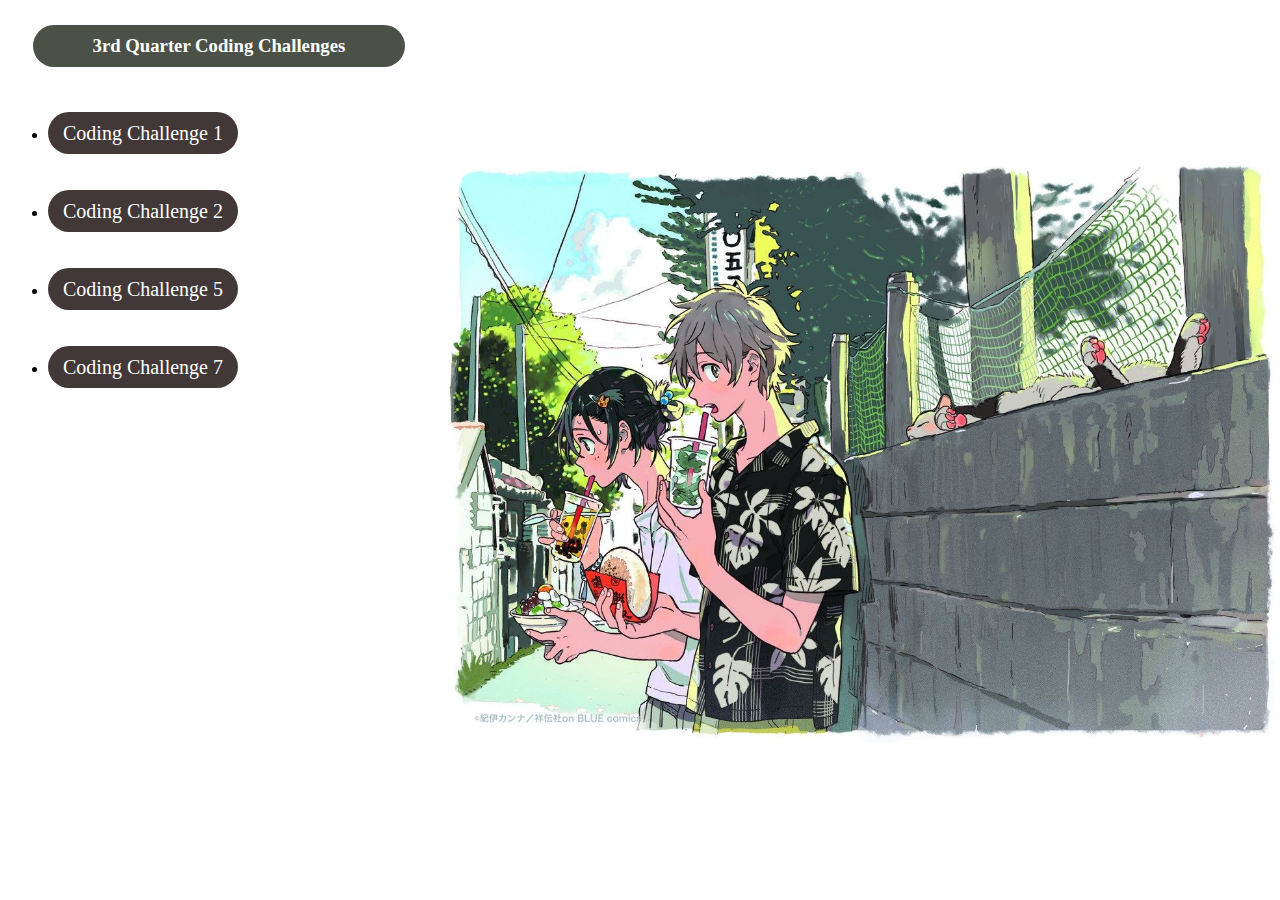
<file: index.html>
<DOCTYPE html>
<html>

<head>
	<link rel="stylesheet" type="text/css" href="styleproj.css">
    <title> BAGUIO AA </title>
</head>

<body>
	<h3>3rd Quarter Coding Challenges</h3>
        <ul>
            <li><a href="cc1_BAGUIO.html">Coding Challenge 1</a></li>
		    <li><a href="cc2_BAGUIO.html">Coding Challenge 2</a></li>
		    <li><a href="cc5_BAGUIO.html">Coding Challenge 5</a></li>
		    <li><a href="cc7_BAGUIO.html">Coding Challenge 7</a></li>
        </ul>
</body>

</html>
</file>
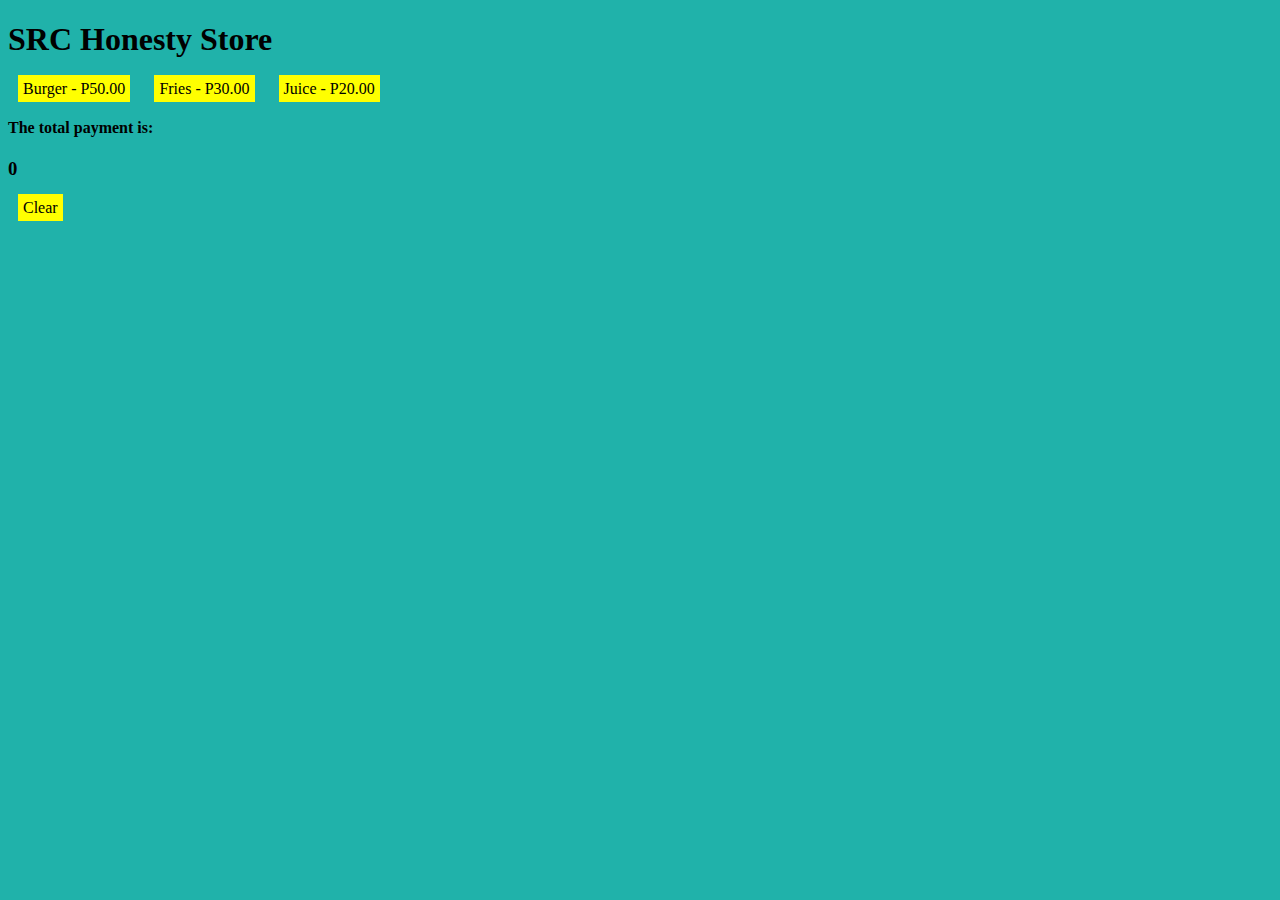
<file: cc1_BAGUIO.html>
<!DOCTYPE html>
<html>
<head>
    <title>Coding Challenge 1</title>
    <style>
        body {
            background-color: lightseagreen;
        }

        span {
            background-color: yellow;
            margin: 10px;
            padding: 5px;
            cursor: pointer;
        }
    </style>
</head>
<body>
    <h1>SRC Honesty Store</h1>
    <div>
        <span onclick="totalP(50)">Burger - P50.00</span>
        <span onclick="totalP(30)">Fries - P30.00</span>
        <span onclick="totalP(20)">Juice - P20.00</span>
    </div>

    <h4>The total payment is: </h4>
    <h3 id="total">0</h3>
    <span onclick="clearP()">Clear</span>

    <script>
        let total = 0;

        function totalP(price) {
            total += price;
            document.getElementById("total").innerText = total.toFixed(2);
        }

        function clearP() {
            total = 0;
            document.getElementById("total").innerText = total.toFixed(2);
        }
    </script>
</body>
</html>
</file>
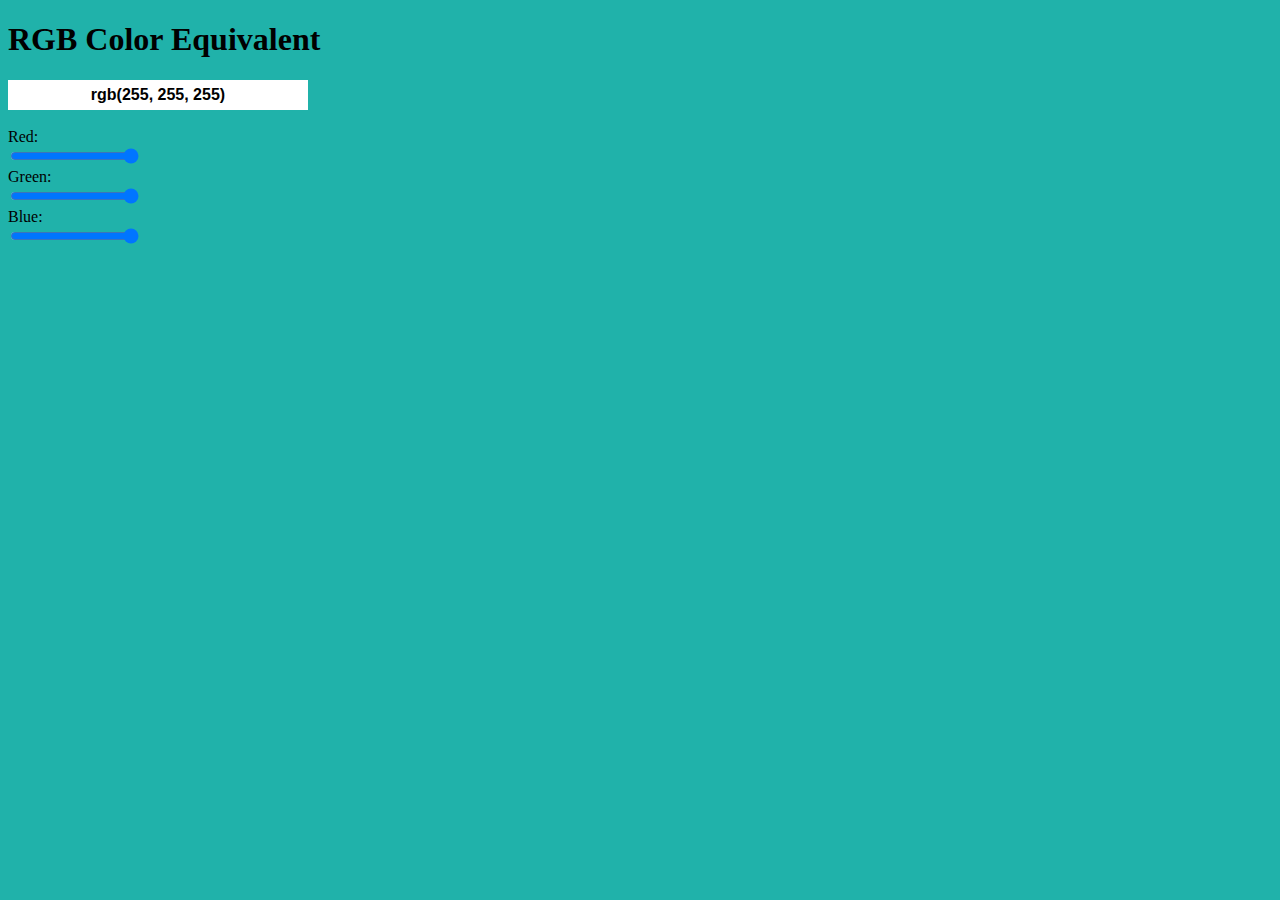
<file: cc2_BAGUIO.html>
<!DOCTYPE html>
<html>
<head>
    <title>Coding Challenge 2</title>
    <meta name="viewport" content="width=device-width, initial-scale=1.0">
    <style>
        body {
            background-color: lightseagreen;
        }

        div {
            background-color: white;
            width: 300px;
            height: 30px;
            text-align: center;
            line-height: 30px;
            font-family: Arial;
            font-weight: bold;
        }
    </style>
</head>
<body>
    <h1>RGB Color Equivalent</h1>

    <div id="color">rgb(255, 255, 255)</div>
    <br>
    Red: <br>
    <input id="red" type="range" min="0" max="255" value="255" onchange="ccolor();"> <br>
    Green: <br>
    <input id="green" type="range" min="0" max="255" value="255" onchange="ccolor();"><br>
    Blue: <br>
    <input id="blue" type="range" min="0" max="255" value="255" onchange="ccolor();">

    <script>
        function ccolor() {
            var redValue = document.getElementById("red").value;
            var greenValue = document.getElementById("green").value;
            var blueValue = document.getElementById("blue").value;
            var colorDiv = document.getElementById("color");

            var rgbColor = "rgb(" + redValue + ", " + greenValue + ", " + blueValue + ")";
            colorDiv.style.backgroundColor = rgbColor;
            colorDiv.innerText = rgbColor;
        }
    </script>
</body>
</html>
</file>
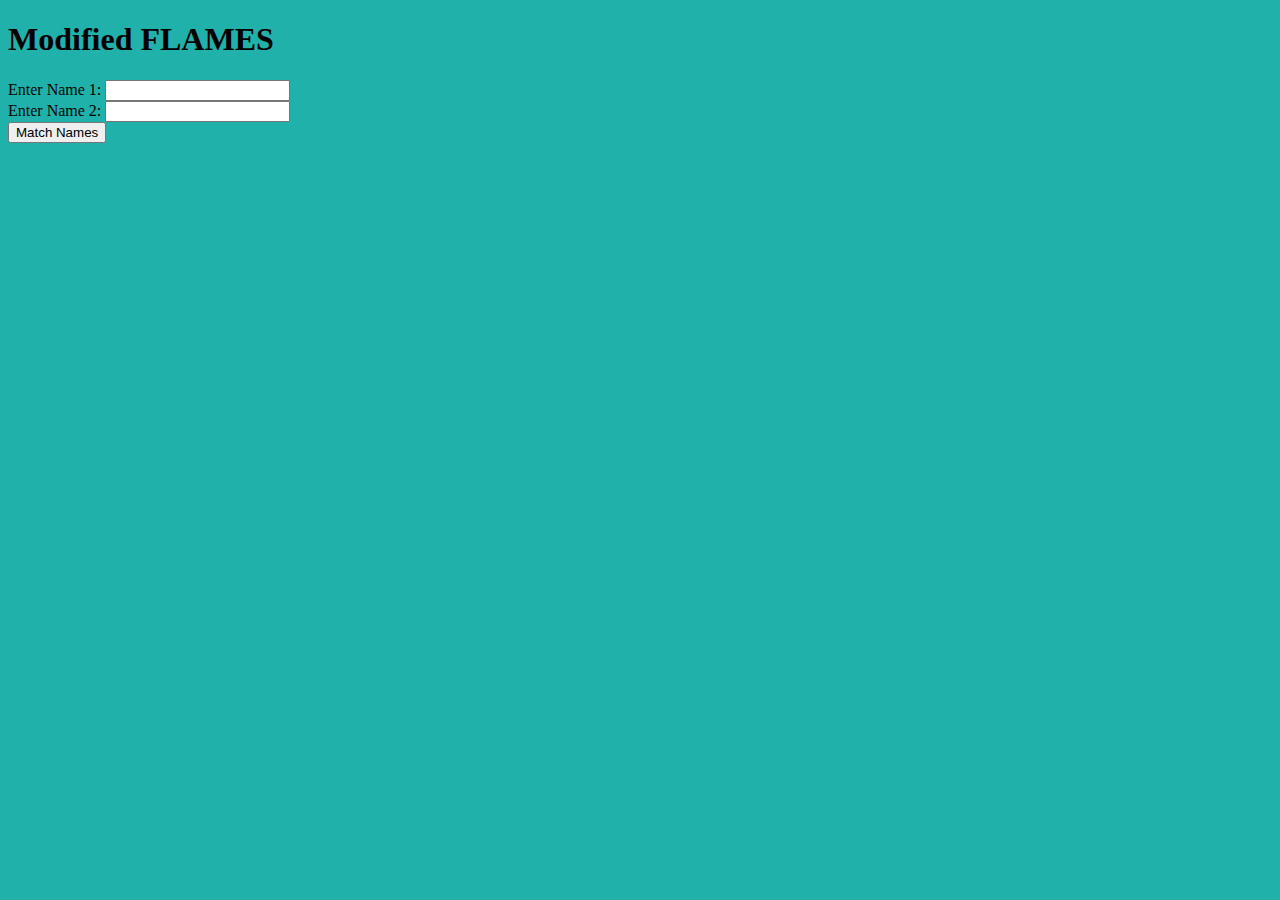
<file: cc5_BAGUIO.html>
<!DOCTYPE html>
<html>
<head>
    <title>Coding Challenge 5</title>
    <style>
        body {
            background-color: lightseagreen;
        }
    </style>
</head>
<body>
    <h1>Modified FLAMES</h1>

    <label for="name1">Enter Name 1:</label>
    <input type="text" id="name1"><br>
    <label for="name2">Enter Name 2:</label>
    <input type="text" id="name2"><br>
    <button onclick="flames()">Match Names</button><br>

    <h3 id="result"></h3>

    <script>
        function flames() {
            var name1 = document.getElementById("name1").value.trim().toUpperCase();
            var name2 = document.getElementById("name2").value.trim().toUpperCase();
            var totalCharacters = name1.length + name2.length;
            var flamesCharacters = "FLAMES";
            var flamesIndex = totalCharacters % flamesCharacters.length;
            var flamesResult = "";

            switch (flamesCharacters[flamesIndex]) {
                case 'F':
                    flamesResult = "Friends";
                    break;
                case 'L':
                    flamesResult = "Lovers";
                    break;
                case 'A':
                    flamesResult = "Acquaintances";
                    break;
                case 'M':
                    flamesResult = "Marriage";
                    break;
                case 'E':
                    flamesResult = "Enemies";
                    break;
                case 'S':
                    flamesResult = "Sweethearts";
                    break;
                default:
                    flamesResult = "Error";
            }

            document.getElementById("result").innerText = "Result: " + flamesResult;
        }
    </script>
</body>
</html>
</file>
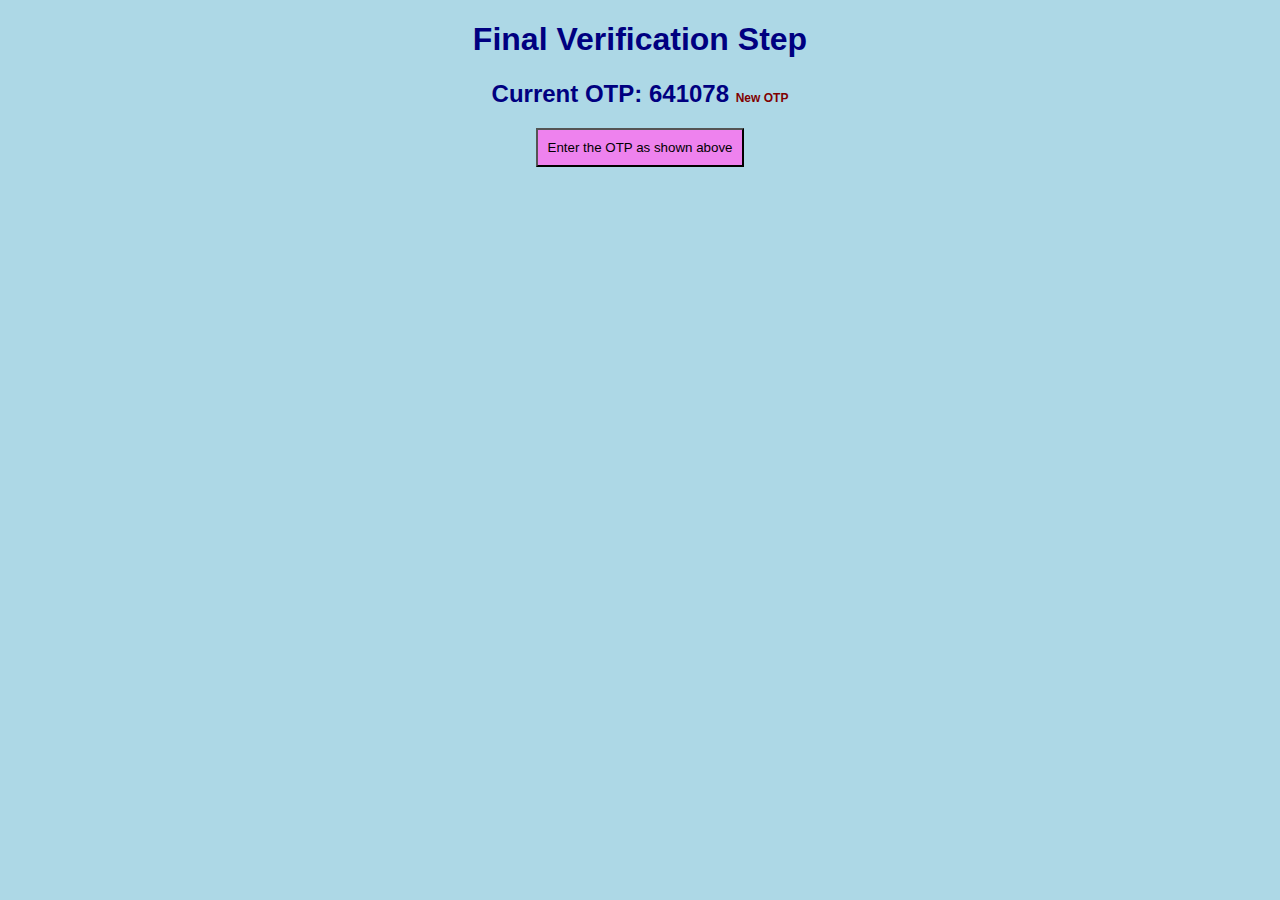
<file: cc7_BAGUIO.html>
<!DOCTYPE html>
<html>
<head>
    <meta name="viewport" content="width=device-width, initial-scale=1.0">
    <title>One Time Password</title>
    <style>
        body {
            background: lightblue; 
            text-align: center;
            font-family: Arial;
            color: navy;
        }
        button {
            padding: 10px; 
            background: violet;
            cursor: pointer;
        }
        a {
            font-size: 0.5em; 
            color: maroon;
            text-decoration: none;
        }
    </style>
</head>
<body onload="generateOTP()">
    <h1>Final Verification Step</h1>
    <h2>Current OTP: <span id="otp"> _ _ _ _ _ _ </span> <a onclick="generateOTP()" href="#">New OTP</a></h2>
    <button onclick="checkOTP()">Enter the OTP as shown above</button>

    <script>
        function generateOTP() {
            var otp = "";
            for (var i = 0; i < 6; i++) {
                otp += Math.floor(Math.random() * 10);
            }
            document.getElementById("otp").innerText = otp;
        }

        function checkOTP() {
            var enteredOTP = prompt("Enter the OTP:");
            var displayedOTP = document.getElementById("otp").innerText;
            if (enteredOTP === displayedOTP) {
                window.open("https://archiveofourown.org");
            } else {
                alert("Incorrect OTP. Please try again.");
            }
        }
    </script>
</body>
</html>
</file>
<file: styleproj.css>
body {
	background-image: url("bgimage.jpg");
	background-repeat: no-repeat;
	background-size: 65%;
	background-position: right;
    background-attachment: fixed;
}

h3 {
    margin-top: 2%;
    margin-left: 2%;
    background-color: #101709;
	font-family: Perpetua;
	text-align: center;
	padding: 10px 15px;
	width: 27%;
	opacity: 0.75;
	border-radius: 30px;
	color: white;
}

a {
	font-size: 20px;	
	color: white;
	text-decoration: none;
    background-color: rgb(66, 56, 56);
	padding: 10px 15px;
	margin-bottom:10px;
	border-radius: 30px;
	display: auto;
    text-align: center;
}

ul li a {
	font-family: Perpetua;
	text-decoration: none;
	padding: 10px 15px;
	margin-bottom:10px;
	border-radius: 30px;
	display: auto;
}

ul li {
	margin-top: 55px;
	margin-bottom:55px;
}
</file>
